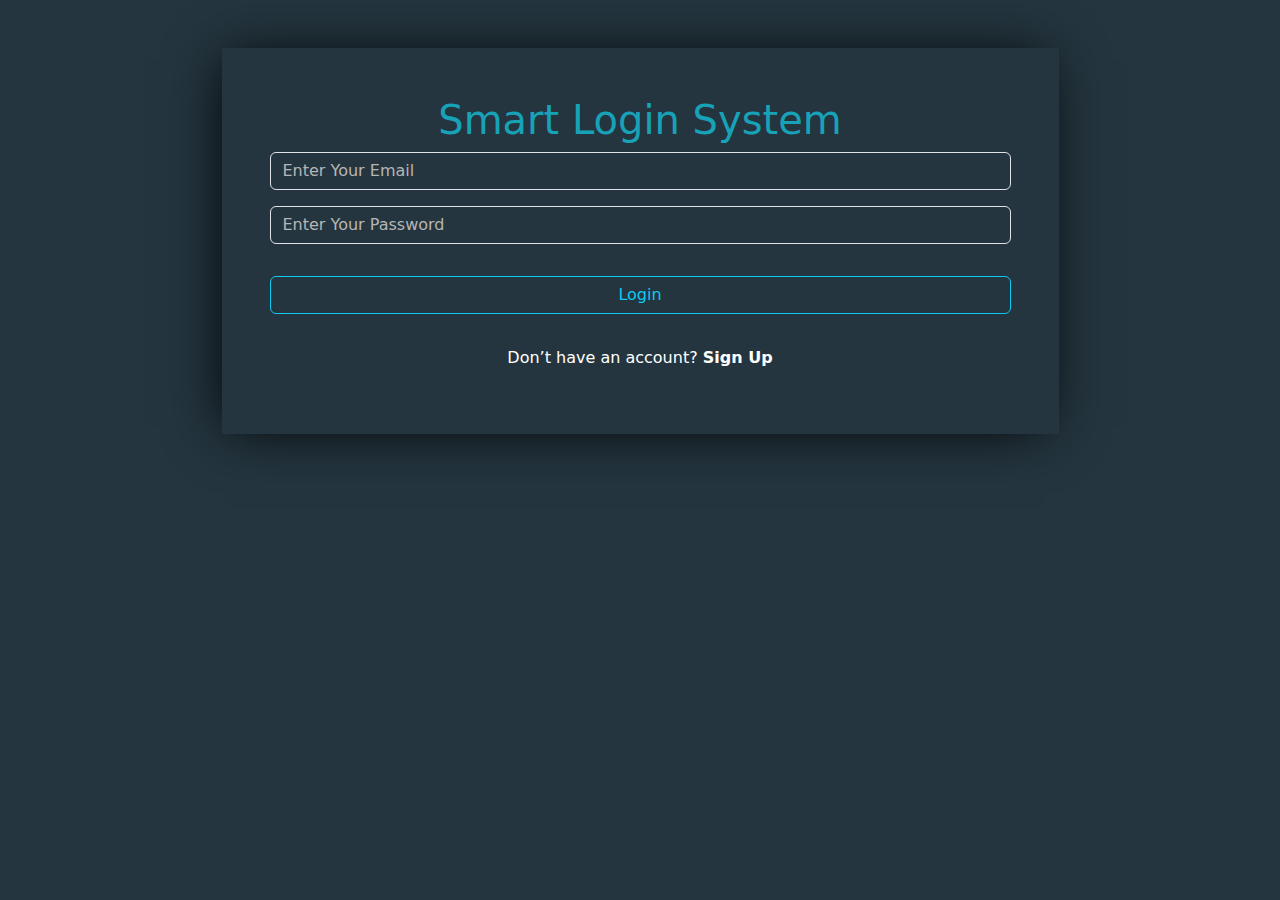
<file: index.html>
<!-- @format -->

<!DOCTYPE html>
<html lang="en">
  <head>
    <meta charset="UTF-8" />
    <meta name="viewport" content="width=device-width, initial-scale=1.0" />
    <title>Login</title>
    <!-- ______________________________MAIN STYLE___________________________________________ -->
    <link rel="stylesheet" href="./css/main.css" />
    <!-- ______________________________BOOTSTRAP STYLE___________________________________________ -->
    <link rel="stylesheet" href="./css/bootstrap.min.css" />
  </head>

  <body>
    <main class="bg-navy main h-100vh">
      <div class="container pt-4">
        <div class="box-shadow1 w-75 p-5 bg-navy text-center m-auto mt-4">
          <h1 class="text-lightBlue">Smart Login System</h1>
          <div class="mb-3">
            <input
              type="email"
              class="form-control"
              id="email"
              placeholder="Enter Your Email"
            />
          </div>
          <div class="mb-3">
            <input
              type="password"
              class="form-control"
              id="password"
              placeholder="Enter Your Password"
            />
          </div>
          <p class="text-danger d-none" id="FillMessage">
            Fill All the inputes first
          </p>
          <p class="text-danger d-none" id="IncorrectMessage">
            Your Email or Password is incorrect
          </p>
          <div class="mb-3">
            <a
              class="btn btn-outline-info w-100 my-3 text-decoration-none"
              id="loginBtn"
              onclick="login()"
              >Login</a
            >
          </div>
          <p class="text-white">
            Don’t have an account?
            <a
              class="text-white text-decoration-none fw-bold"
              href="./signup.html"
              >Sign Up</a
            >
          </p>
        </div>
      </div>
    </main>
    <script src="./js/main.js"></script>
    <script src="./js/bootstrap.bundle.min.js"></script>
  </body>
</html>
</file>
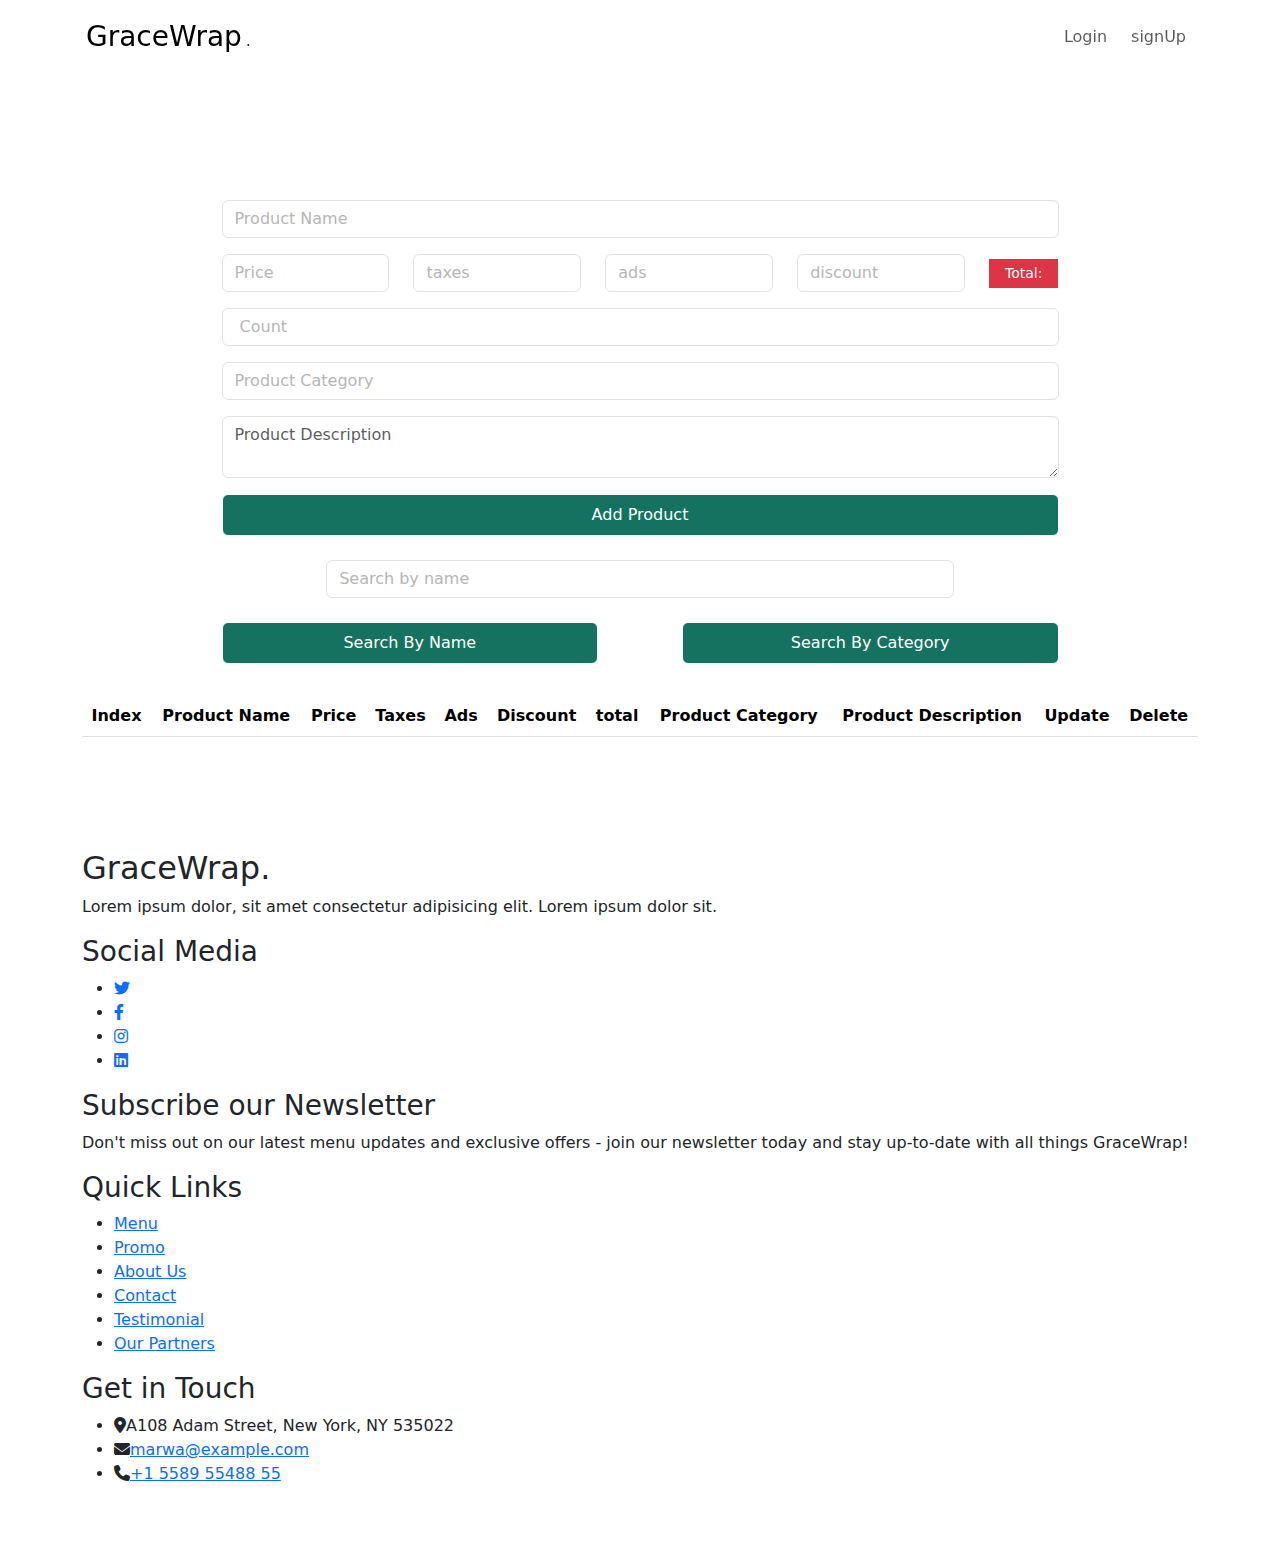
<file: dashoard.html>
<!-- @format -->

<!DOCTYPE html>
<html lang="en">

<head>
    <meta charset="UTF-8" />
    <meta name="viewport" content="width=device-width, initial-scale=1.0" />
    <title>E-commerce</title>
    <!--__________________________ BootStrap___________________________ -->
    <link rel="stylesheet" href="./css/bootstrap.min.css" />
        <!--__________________________ Main-Style___________________________ -->
        <link rel="stylesheet" href="./css/main.css" />
            <!--__________________________ dashboard-Style___________________________ -->
            <link rel="stylesheet" href="./css/dashboard.css" />
    <!--__________________________ Web-Fonts___________________________ -->
    <link rel="stylesheet" href="./css/all.min.css" />
</head>

<body class="bg-main">
        <nav class="navbar navbar-expand-lg  py-3 position-fixed w-100 h-auto z-2 bg-grey">
            <div class="container">
                <div class="collapse navbar-collapse" id="navbarSupportedContent">
                    <div class="d-flex justify-content-between align-items-center  w-100">
                        <div class="logo ">
                            <a class="navbar-brand p-1 m-0 fs-3" href="./dashoard.html">GraceWrap</a><span class="text-green">.</span>
                        </div>
                        <div class="links">
                            <ul class="navbar-nav ">
                                <li class="nav-item px-1">
                                    <a class="nav-link " aria-current="page" href="./index.html">Login</a>
                                </li>
                                <li class="nav-item  px-1">
                                    <a class="nav-link" aria-current="page" href="./signup.html">signUp</a>
                                </li>
                            </ul>
                        </div>
                    </div>
                </div>
            </div>
        </nav>
    <div class="container-fluid py-5">
        <h1 class="text-center py-5 text-white">E-commerce</h1>
        <div class="container">
            <div class="text-white w-75 m-auto form">
                <div class="mb-3">
                    <input type="text" class="form-control" id="productNameInput" placeholder="Product Name" />
                </div>
                <div class="mb-3 d-flex justify-content-between align-items-center price">
                    <input onkeyup="getTotalPrice()" type="number" class="form-control w-20" id="productPriceInput"
                        placeholder="Price" />
                    <input onkeyup="getTotalPrice()" type="number" class="form-control w-20" id="taxes"
                        placeholder="taxes" />
                    <input onkeyup="getTotalPrice()" type="number" class="form-control w-20" id="ads"
                        placeholder="ads" />
                    <input onkeyup="getTotalPrice()" type="number" class="form-control w-20" id="discount"
                        placeholder="discount" />
                    <small id="total" class="bg-danger px-3 py-1"></small>
                </div>
                <div class="mb-3">
                    <input type="number" class="form-control" id="productCountInput" placeholder=" Count" />
                </div>
                <div class="mb-3">
                    <input type="text" class="form-control" id="productCategoryInput" placeholder="Product Category" />
                </div>
                <div class="mb-3">
                    <textarea class="form-control" id="productDescInput" placeholder="Product Description"></textarea>
                </div>
                <div class="mb-3 ">
                    <button onclick="addProduct()" id="addbtn" class="btn border p-2 border-1 border-black w-100">
                        Add Product
                    </button>
                </div>
                <div class="mb-3">
                    <button onclick=" updateProduct()" id="updatebtn"
                        class="btn border border-1 border-black w-100 d-none  p-2 ">
                        Update Product
                    </button>
                </div>
                <div class="my-4 w-75 m-auto">
                    <input oninput="searchProductByName()" type="search" class="form-control" id="search"
                        placeholder="Search by name" />
                </div>
                <div class="my-4 w-75 m-auto">
                    <input oninput="searchProductByCategory()" type="search" class="form-control d-none"
                        id="searchByCategort" placeholder="Search by Category" />
                </div>
                <div class="btns d-flex justify-content-between">
                    <div class="mb-3 w-45">
                        <button onclick="showSearchByName()" id="searchyNameBtn"
                            class="btn border border-1 border-black w-100 d-block  p-2 ">
                            Search By Name
                        </button>
                    </div>
                    <div class="mb-3 w-45">
                        <button onclick="showSearchByCategory()" id="searchyCategoryBtn"
                            class="btn border border-1 border-black w-100 d-block  p-2 ">
                            Search By Category
                        </button>
                    </div>
                </div>
                <div class="mb-3">
                    <button onclick="deleteAll()" id="deleteallbtn"
                        class="btn border border-1 border-black w-100 d-none  p-2 "></button>
                </div>
            </div>

            <table class="table text-center">
                <thead>
                    <tr>
                        <th>Index</th>
                        <th>Product Name</th>
                        <th>Price</th>
                        <th>Taxes</th>
                        <th>Ads</th>
                        <th>Discount</th>
                        <th>total</th>
                        <th>Product Category</th>
                        <th>Product Description</th>
                        <th>Update</th>
                        <th>Delete</th>
                    </tr>
                </thead>
                <tbody id="tablebody"></tbody>
            </table>
        </div>
    </div>
            <footer class="footer">
                <div class="container py-5">
                    <main class="main">
                        <div class="about">
                            <div>
                                <h2>GraceWrap.</h2>
                            </div>
                            <p>Lorem ipsum dolor, sit amet consectetur adipisicing elit.
                                Lorem ipsum dolor sit.</p>
                            <h3>Social Media</h3>
                            <ul>
                                <li><a href="https://twitter.com" target="_blank"><i class="fa-brands fa-twitter"></i></a></li>
                                <li><a href="https://facebook.com" target="_blank"><i class="fa-brands fa-facebook-f"></i></a></li>
                                <li><a href="https://instagram.com" target="_blank"><i class="fa-brands fa-instagram"></i></a></li>
                                <li><a href="https://linkedin.com" target="_blank"><i class="fa-brands fa-linkedin"></i></a></li>
                            </ul>
                        </div>
                        <div class="subscription">
                            <div class="subsc-mean">
                                <h3>Subscribe our Newsletter</h3>
                                <p>Don't miss out on our latest menu updates and exclusive offers -
                                    join our newsletter today and stay up-to-date with all things
                                    GraceWrap!</p>
                            </div>
                            <div class="quick-links">
                                <h3>Quick Links</h3>
                                <ul>
                                    <li><a href="">Menu</a></li>
                                    <li><a href="">Promo</a></li>
                                    <li><a href="">About Us</a></li>
                                    <li><a href="">Contact</a></li>
                                    <li><a href="">Testimonial</a></li>
                                    <li><a href="">Our Partners</a></li>
                                </ul>
                            </div>
                        </div>
                        <div class="footer-contact-details">
                            <h3>Get in Touch</h3>
                            <ul>
                                <li><i class="fa-solid fa-location-dot"></i><span>A108 Adam Street, New York, NY 535022 </span></li>
                                <li><i class="fa-solid fa-envelope"></i><a href="mailto:contact@example.com">marwa@example.com</a>
                                </li>
                                <li><i class="fa-solid fa-phone"></i><a href="tel:+1 5589 55488 55">+1 5589 55488 55</a></li>
                            </ul>
                        </div>
                    </main>
                </div>
            </footer>
    <script src="./js/bootstrap.bundle.min.js"></script>
    <script src="./js/dashoard.js"></script>
</body>

</html>
</file>
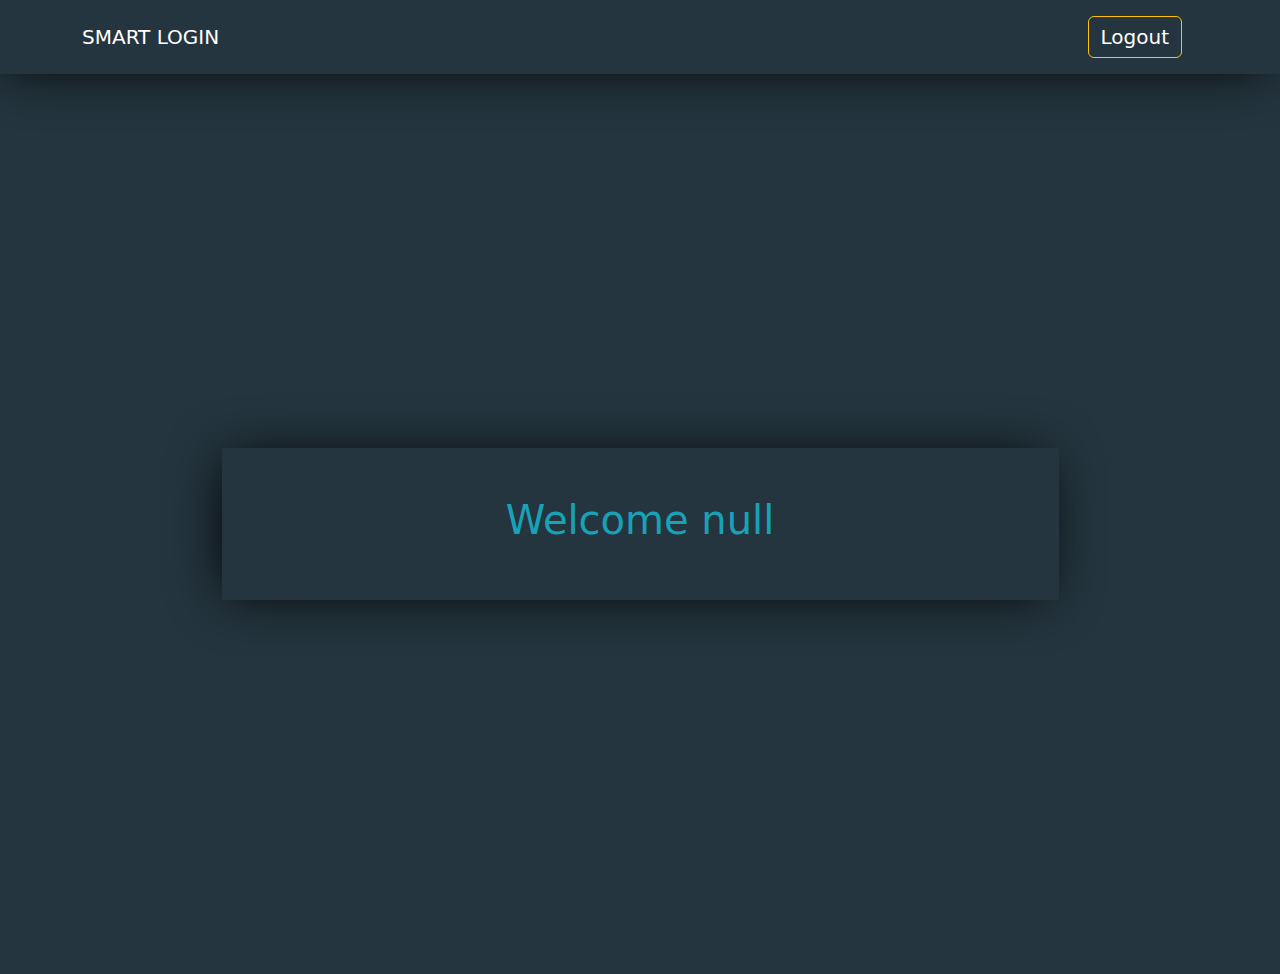
<file: home.html>
<!-- @format -->

<!DOCTYPE html>
<html lang="en">
  <head>
    <meta charset="UTF-8" />
    <meta name="viewport" content="width=device-width, initial-scale=1.0" />
    <title>Login</title>
    <!-- ______________________________MAIN STYLE___________________________________________ -->
    <link rel="stylesheet" href="./css/main.css" />
    <!-- ______________________________BOOTSTRAP STYLE___________________________________________ -->
    <link rel="stylesheet" href="./css/bootstrap.min.css" />
  </head>
  <nav></nav>
  <body onload="displayWelcome()">
    <nav
      class="bg-navy navbar navbar-expand-lg navbar-dark group py-3 box-shadow1"
    >
      <div class="container">
        <div>
          <a href="" class="navbar-brand">SMART LOGIN</a>
        </div>
        <div>
          <a
            href="./index.html"
            class="nav-lik btn btn-outline-warning navbar-brand"
            >Logout</a
          >
        </div>
      </div>
    </nav>
    <main class="bg-navy main h-100vh">
      <div
        class="container h-100 d-flex justify-content-center align-items-center"
      >
        <div class="box-shadow1 w-75 p-5 bg-navy text-center">
          <h1 class="text-lightBlue" id="welcome"></h1>
        </div>
      </div>
    </main>
    <script src="./js/main.js"></script>
    <script src="./js/bootstrap.bundle.min.js"></script>
  </body>
</html>
</file>
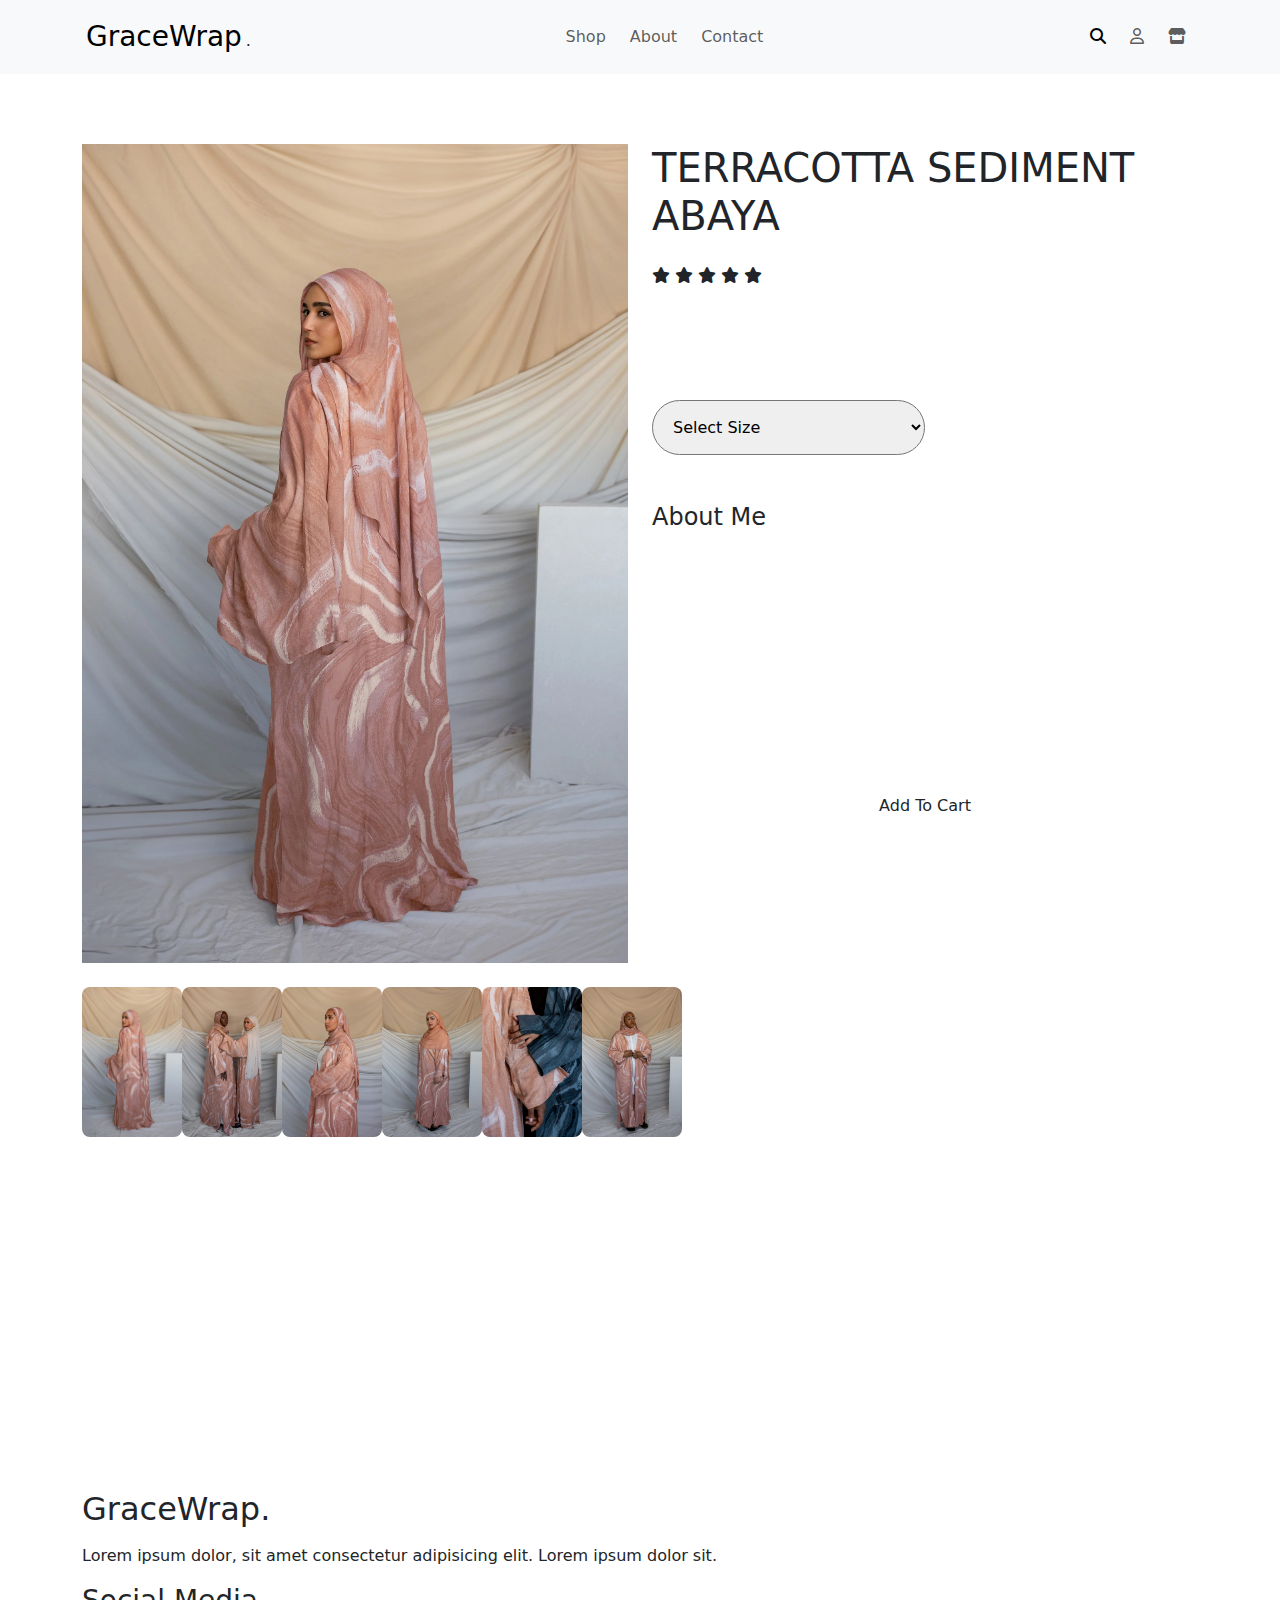
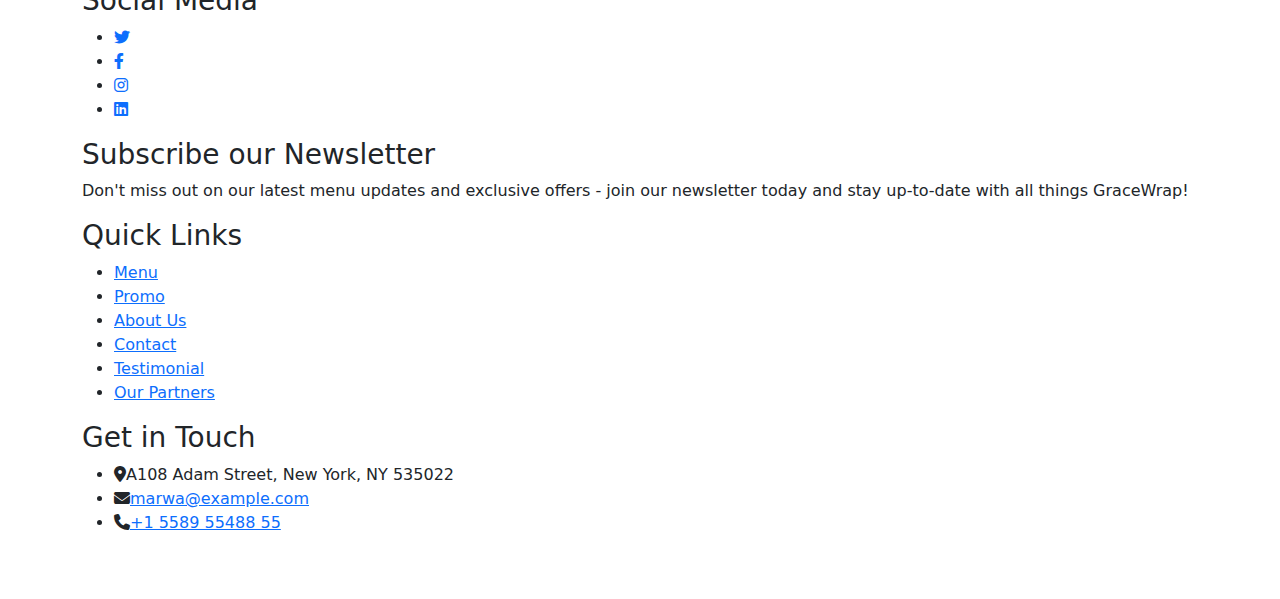
<file: product.html>
<!-- @format -->

<!DOCTYPE html>
<html lang="en">

<head>
  <meta charset="UTF-8" />
  <meta name="viewport" content="width=device-width, initial-scale=1.0" />
  <title>Product details</title>
  <!--__________________________ BootStrap___________________________ -->
  <link rel="stylesheet" href="./css/bootstrap.min.css" />
  <!--__________________________ Main-Style___________________________ -->
  <link rel="stylesheet" href=".//css/main.css" />
  <!--__________________________ Web-Fonts___________________________ -->
  <link rel="stylesheet" href="./css/all.min.css" />
</head>

<body>
  <!-- ****************************nav*************************************** -->
  <nav class="navbar navbar-expand-lg bg-light py-3 position-fixed w-100 h-auto z-2 bg-grey">
    <div class="container">
      <div class="collapse navbar-collapse" id="navbarSupportedContent">
        <div class="d-flex justify-content-between align-items-center w-100">
          <div class="logo">
            <a class="navbar-brand p-1 m-0 fs-3" href="./index.html">GraceWrap</a><span class="text-green">.</span>
          </div>
          <div class="links">
            <ul class="navbar-nav">
              <li class="nav-item px-1">
                <a class="nav-link" aria-current="page" href="./home.html#shop">Shop</a>
              </li>
              <li class="nav-item px-1">
                <a class="nav-link" aria-current="page" href="./home.html#About">About</a>
              </li>
              <li class="nav-item px-1">
                <a class="nav-link" aria-current="page" href="./home.html#contact">Contact</a>
              </li>
            </ul>
          </div>
          <div class="icons">
            <ul class="navbar-nav mb-2 mb-lg-0">
              <li class="nav-item px-1">
                <a class="nav-link active" aria-current="page" href="#">
                  <i class="fa-solid fa-magnifying-glass"></i>
                </a>
              </li>
              <li class="nav-item px-1">
                <a class="nav-link" aria-current="page" href="./Login.html">
                  <i class="fa-regular fa-user"></i>
                </a>
              </li>
              <li class="nav-item px-1">
                <a class="nav-link" aria-current="page" href="./Cart.html">
                  <i class="fa-solid fa-store"></i>
                </a>
              </li>
            </ul>
          </div>
        </div>
      </div>
    </div>
  </nav>
  <section id="Product" class="py-5">
    <div class="container py-5">
      <div class="row py-5">
        <div class="col-md-6">
          <figure>
            <img src="./assets/images/product-1.webp" alt="product1-info" class=" img-fluid w-100" id="main-image" />
            <div class="small-img-group d-flex justify-content-around my-4">
              <img src="./assets/images/product-1.webp" width="100px" alt="product-1-sm-1"
                class="rounded-3 small-img" />
              <img src="./assets/images/product-1-sm-2.webp" width="100px" alt="product-1-sm-2"
                class="rounded-3 small-img" />
              <img src="./assets/images/product-1-sm-3.webp" width="100px" alt="product-1-sm-3"
                class="rounded-3 small-img" />
              <img src="./assets/images/product-1-sm-4.webp" width="100px" alt="product-1-sm-4"
                class="rounded-3 small-img" />
              <img src="./assets/images/product-1-sm-5.webp" width="100px" alt="product-1-sm-5"
                class="rounded-3 small-img" />
              <img src="./assets/images/product-1-sm-6.webp" width="100px" alt="product-1-sm-6"
                class="rounded-3 small-img" />
            </div>
          </figure>
        </div>
        <div class="col-md-6">
          <h1 class="pb-3" id="productName">TERRACOTTA SEDIMENT <br> ABAYA</h1>
          <div class="stars pb-3">
            <span><i class="fa-solid fa-star"></i></span>
            <span><i class="fa-solid fa-star"></i></span>
            <span><i class="fa-solid fa-star"></i></span>
            <span><i class="fa-solid fa-star"></i></span>
            <span><i class="fa-solid fa-star"></i></span>
          </div>
          <p class="text-white pb-3" id="productPrice">$100.00 USD</p>
          <div class="select-size mb-5">
            <p class="text-white">Size</p>
            <select name="size" id="size" class="w-50 p-3 rounded-5">
              <option>Select Size</option>
              <option>Xl</option>
              <option>L</option>
              <option>M</option>
              <option>small</option>
            </select>
          </div>
          <h4 class="text-green pb-4">About Me</h4>
          <p class="text-white">Swirling hues of terracotta make for a mesmerizing Abaya that will have you hooked. Pair
            with its matching sediment
            hijab to elevate the look. A timeless silhouette abaya in an exquisite linen blend abaya, designed for
            lightweight
            comfort.</p>
          <br>
          <p class="text-white">Note: terrocotta sediment is a perfect match and previous sediment hijab is also a very
            close match. Also pairs well
            with spice vanilla and terra crepe chiffon</p>
          <button class="border-0  btn w-100" onclick="AddToCart()">Add To Cart</button>
        </div>
      </div>
    </div>
  </section>
  <!-- Footer -->
  <footer class="footer">
    <div class="container py-5">
      <main class="main">
        <div class="about">
          <figure>
            <img src="./assets/images/vela_logo2-vector-01.png" alt="Logo" />
            <h2>GraceWrap.</h2>
          </figure>
          <p>
            Lorem ipsum dolor, sit amet consectetur adipisicing elit. Lorem
            ipsum dolor sit.
          </p>
          <h3>Social Media</h3>
          <ul>
            <li>
              <a href="https://twitter.com" target="_blank"><i class="fa-brands fa-twitter"></i></a>
            </li>
            <li>
              <a href="https://facebook.com" target="_blank"><i class="fa-brands fa-facebook-f"></i></a>
            </li>
            <li>
              <a href="https://instagram.com" target="_blank"><i class="fa-brands fa-instagram"></i></a>
            </li>
            <li>
              <a href="https://linkedin.com" target="_blank"><i class="fa-brands fa-linkedin"></i></a>
            </li>
          </ul>
        </div>
        <div class="subscription">
          <div class="subsc-mean">
            <h3>Subscribe our Newsletter</h3>
            <p>
              Don't miss out on our latest menu updates and exclusive offers -
              join our newsletter today and stay up-to-date with all things
              GraceWrap!
            </p>
          </div>
          <div class="quick-links">
            <h3>Quick Links</h3>
            <ul>
              <li><a href="">Menu</a></li>
              <li><a href="">Promo</a></li>
              <li><a href="">About Us</a></li>
              <li><a href="">Contact</a></li>
              <li><a href="">Testimonial</a></li>
              <li><a href="">Our Partners</a></li>
            </ul>
          </div>
        </div>
        <div class="footer-contact-details">
          <h3>Get in Touch</h3>
          <ul>
            <li>
              <i class="fa-solid fa-location-dot"></i><span>A108 Adam Street, New York, NY 535022 </span>
            </li>
            <li>
              <i class="fa-solid fa-envelope"></i><a href="mailto:contact@example.com">marwa@example.com</a>
            </li>
            <li>
              <i class="fa-solid fa-phone"></i><a href="tel:+1 5589 55488 55">+1 5589 55488 55</a>
            </li>
          </ul>
        </div>
      </main>
    </div>
  </footer>
    <script src="./js/script.js" type="module"></script>
  <script src="./js/bootstrap.bundle.min.js"></script>

</body>

</html>
</file>
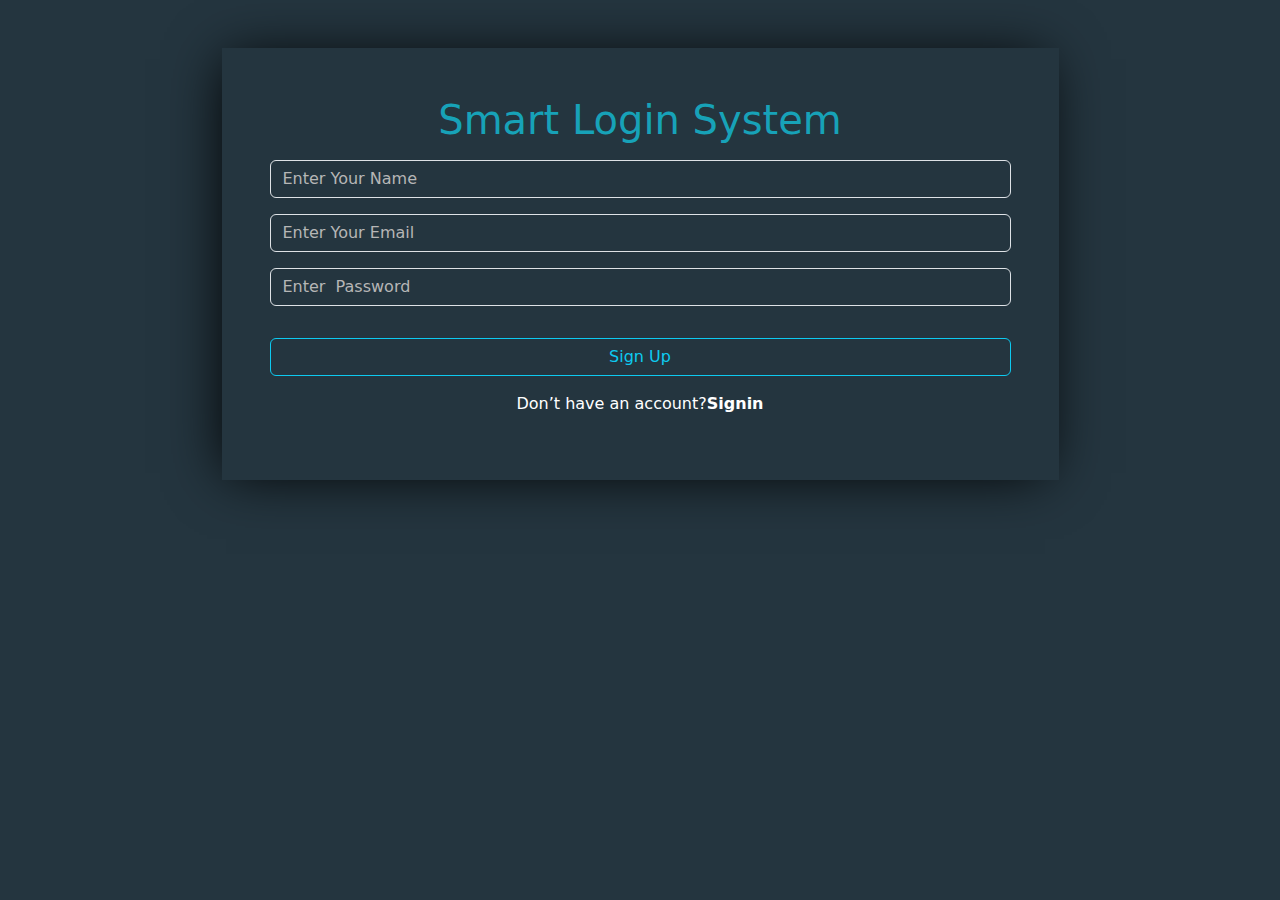
<file: signup.html>
<!-- @format -->

<!DOCTYPE html>
<html lang="en">
  <head>
    <meta charset="UTF-8" />
    <meta name="viewport" content="width=device-width, initial-scale=1.0" />
    <title>Document</title>
    <!-- ______________________________MAIN STYLE___________________________________________ -->
    <link rel="stylesheet" href="./css/main.css" />
    <!-- ______________________________BOOTSTRAP STYLE___________________________________________ -->
    <link rel="stylesheet" href="./css/bootstrap.min.css" />
  </head>

  <body>
    <body>
      <main class="bg-navy main h-100vh">
        <div class="container pt-4">
          <div class="box-shadow1 w-75 p-5 bg-navy text-center m-auto mt-4">
            <h1 class="text-lightBlue mb-3">Smart Login System</h1>
            <div class="mb-3">
              <input
                type="text"
                class="form-control"
                id="nameSignup"
                placeholder="Enter Your Name"
              />
              <p id="userNameAlert" class="d-none text-danger">
                Including at least 3 letters starting with capitale letter ad
                umbers not allowed
              </p>
            </div>
            <div class="mb-3">
              <input
                type="email"
                class="form-control"
                id="emailSignup"
                placeholder="Enter Your Email"
              />
              <p id="emailAlert" class="d-none text-danger">
                name@example.come
              </p>
            </div>
            <div class="mb-3">
              <input
                type="password"
                class="form-control"
                id="passwordSignup"
                placeholder="Enter  Password"
              />
              <p id="passAlert" class="d-none text-danger">
                you must strength yor password from 5-15 character
              </p>
            </div>
            <p id="success" class="d-none">
              <span class="text-success fw-medium fs-5">success</span>
            </p>
            <p id="required" class="d-none">
              <span class="text-danger fw-medium fs-5"
                >All inputs is required</span
              >
            </p>
            <p id="nameexist" class="d-none">
              <span class="text-danger fw-medium fs-5"
                >name already exists</span
              >
            </p>
            <p id="exist" class="d-none">
              <span class="text-danger fw-medium fs-5"
                >email already exists</span
              >
            </p>
            <p id="tryAgain">
              <span class="text-danger fw-medium fs-5 d-none">Try Again</span>
            </p>
            <a
              class="btn btn-outline-info w-100 my-3 text-decoration-none"
              id="loginBtn"
              onclick="SignUp()"
              >Sign Up</a
            >
            <p class="text-white">
              Don’t have an account?<a
                class="text-white text-decoration-none fw-bold"
                href="./index.html"
                >Signin</a
              >
            </p>
          </div>
        </div>
      </main>
      <script src="./js/main.js"></script>
      <script src="./js/bootstrap.bundle.min.js"></script>
    </body>
  </body>
</html>
</file>
<file: css/main.css>
.bg-navy{
  background-color: #24353f;
}
.h-100vh{
  height: 100vh;
}
.box-shadow1{
box-shadow: -5px 2px 54px -9px rgba(0, 0, 0, 1);

}
.text-lightBlue{
  color:#17a2b8
}
input{
  background-color: transparent !important;
  color: #fff !important;
}
input::placeholder {
  color: rgb(182, 182, 182) !important;
 
}

input:focus {
  box-shadow: 0 0 0 0 transparent !important;
}
</file>
<file: css/dashboard.css>
.text-main{
color: #157260
}
.w-20{
    width: 20%;
}
.w-45{
    width: 45%;
}
.container button{
    color: #fff;
        background-color: #157260;
        border: 1px solid #fff !important;
}
.container button:hover {
        color: #1c2532;
            background-color: #fff;
            border: 1px solid #157260 !important;
}
input:focus,
textarea:focus{
    background-color: #157260;
    transform: scale(1.1);
}
#total::before{
    content:"Total:";
}
</file>
